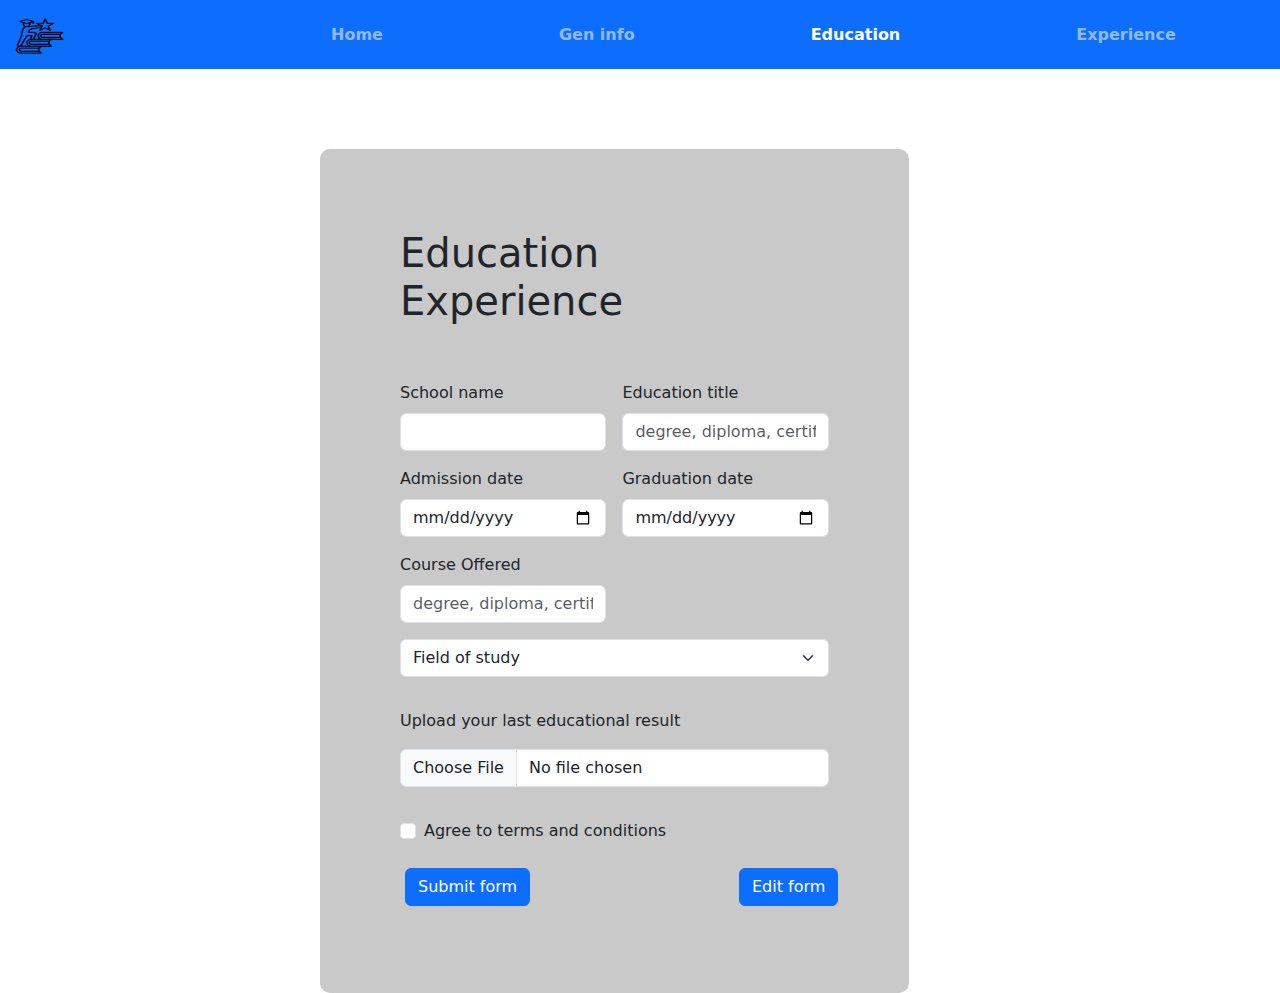
<file: sections/education.html>
<!DOCTYPE html>
<html lang="en">
<head>
    <meta charset="UTF-8">
    <meta name="viewport" content="width=device-width, initial-scale=1.0">
    <title>Work Experience</title>
    <link href="https://cdn.jsdelivr.net/npm/bootstrap@5.3.3/dist/css/bootstrap.min.css" rel="stylesheet" integrity="sha384-QWTKZyjpPEjISv5WaRU9OFeRpok6YctnYmDr5pNlyT2bRjXh0JMhjY6hW+ALEwIH" crossorigin="anonymous">
    <link rel="stylesheet" href="../style.css">
</head>
<body>
    <nav class="navbar navbar-expand-lg bg-primary body-tertiary" data-bs-theme="dark">
        <div class="container-fluid">

           <a class="navbar-brand" href="#"><img src="../image/curriculum.png" alt="Logo" width="55" height="40" class="d-inline-block align-text-top"></a>

           <button class="navbar-toggler" type="button" data-bs-toggle="collapse" data-bs-target="#navbarNav" aria-controls="navbarNav"   aria-expanded="false" aria-label="Toggle navigation">
           <span class="navbar-toggler-icon"></span>
           </button>

           <div class="collapse navbar-collapse" id="navbarNav">
                <ul class="navbar-nav">
                    <li class="nav-item">
                        <a class="nav-link" href="../index.html">Home</a>
                    </li>

                    <li class="nav-item">
                        <a class="nav-link" href="./info.html">Gen info</a>
                    </li>

                    <li class="nav-item">
                        <a class="nav-link active" aria-current="page" href="#">Education</a>
                    </li>

                    <li class="nav-item">
                      <a class="nav-link" href="./Experience.html">Experience</a>
                    </li>

                </ul>
            </div>
        </div>
    </nav>

    <div class="form-container">

      <div class="text">
        <h1>Education Experience</h1>
      </div>
        <form class="row g-3 needs-validation" novalidate>
            <div class="col-md-6">
              <label for="validationCustom01" class="form-label">School name</label>
              <input type="text" class="form-control" id="validationCustom01" value="" required>
              <div class="valid-feedback">
                Looks good!
              </div>
            </div>

            <div class="col-md-6">
              <label for="validationCustom01" class="form-label">Education title </label>
              <input type="text" class="form-control" id="validationCustom01" value="" placeholder="degree, diploma, certificate" required>
              <div class="valid-feedback">
                Looks good!
              </div>
            </div>

            <div class="col-md-6">
              <label for="validationCustom01" class="form-label">Admission date</label>
              <input type="date" class="form-control" id="validationCustom01" value=""  required>
              <div class="valid-feedback">
                Looks good!
              </div>
            </div>

            <div class="col-md-6">
              <label for="validationCustom01" class="form-label">Graduation date</label>
              <input type="date" class="form-control" id="validationCustom01" value=""  required>
              <div class="valid-feedback">
                Looks good!
              </div>
            </div>

            <div class="col-md-6">
                <label for="validationCustom01" class="form-label">Course Offered </label>
                <input type="text" class="form-control" id="validationCustom01" value="" placeholder="degree, diploma, certificate" required>
                <div class="valid-feedback">
                  Looks good!
                </div>
            </div>

            <div class="mb-3">
                <select class="form-select" required aria-label="select example">
                  <option value="">Field of study</option>
                  <option value="1">Art</option>
                  <option value="2">Sciences</option>
                  <option value="3">Others</option>
                </select>
                <div class="invalid-feedback">Example invalid select feedback</div>
            </div>

            
            <div class="mb-3">
                <p>Upload your last educational result</p>
                <input type="file" class="form-control" aria-label="file example" required>
                <div class="invalid-feedback">Example invalid form file feedback</div>
            </div>
            
            
            <div class="col-12">
              <div class="form-check">
                <input class="form-check-input" type="checkbox" value="" id="invalidCheck" required>
                <label class="form-check-label" for="invalidCheck">
                  Agree to terms and conditions
                </label>
                <div class="invalid-feedback">
                  You must agree before submitting.
                </div>
              </div>
            </div>

            <div class="btn">
              <div class="col-12">
                  <button class="btn btn-primary" type="submit">Submit form</button>
                </div>
                <div class="col-12">
                  <button class="btn btn-primary" type="edit" id="btnn">Edit form</button>
                </div>
            </div>
          
    </div>

    

    <script src="https://cdn.jsdelivr.net/npm/bootstrap@5.3.3/dist/js/bootstrap.bundle.min.js" integrity="sha384-YvpcrYf0tY3lHB60NNkmXc5s9fDVZLESaAA55NDzOxhy9GkcIdslK1eN7N6jIeHz" crossorigin="anonymous"></script>
</body>
</html>
</file>
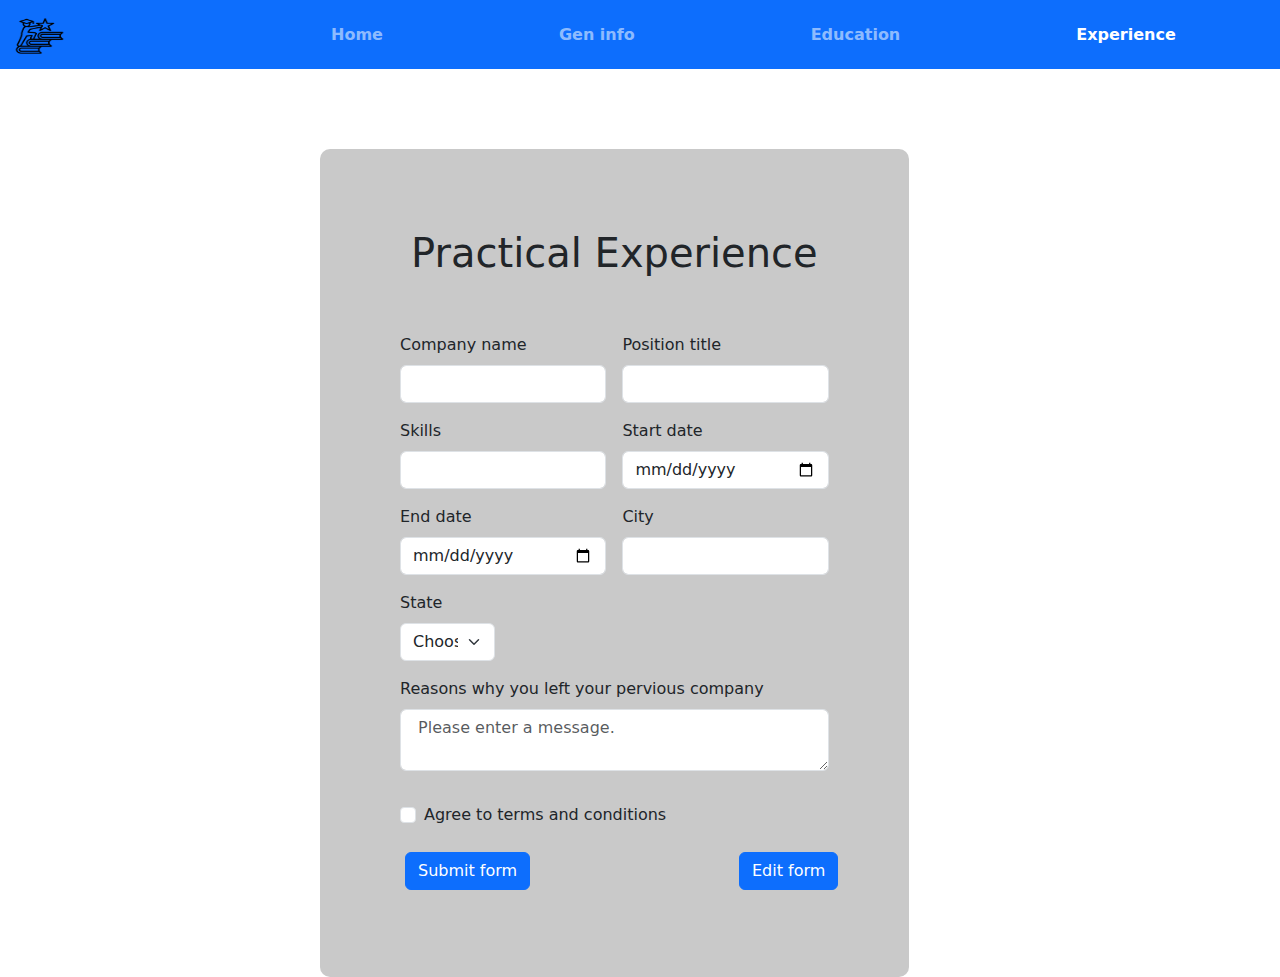
<file: sections/Experience.html>
<!DOCTYPE html>
<html lang="en">
<head>
    <meta charset="UTF-8">
    <meta name="viewport" content="width=device-width, initial-scale=1.0">
    <title>Work Experience</title>
    <link href="https://cdn.jsdelivr.net/npm/bootstrap@5.3.3/dist/css/bootstrap.min.css" rel="stylesheet" integrity="sha384-QWTKZyjpPEjISv5WaRU9OFeRpok6YctnYmDr5pNlyT2bRjXh0JMhjY6hW+ALEwIH" crossorigin="anonymous">
    <link rel="stylesheet" href="../style.css">
</head>
<body>
    <nav class="navbar navbar-expand-lg bg-primary body-tertiary" data-bs-theme="dark">
        <div class="container-fluid">

           <a class="navbar-brand" href="#"><img src="../image/curriculum.png" alt="Logo" width="55" height="40" class="d-inline-block align-text-top"></a>

           <button class="navbar-toggler" type="button" data-bs-toggle="collapse" data-bs-target="#navbarNav" aria-controls="navbarNav"   aria-expanded="false" aria-label="Toggle navigation">
           <span class="navbar-toggler-icon"></span>
           </button>

           <div class="collapse navbar-collapse" id="navbarNav">
                <ul class="navbar-nav">
                    <li class="nav-item">
                        <a class="nav-link" href="../index.html">Home</a>
                    </li>

                    <li class="nav-item">
                        <a class="nav-link" href="./info.html">Gen info</a>
                    </li>

                    <li class="nav-item">
                      <a class="nav-link" href="./education.html">Education</a>
                    </li>

                    <li class="nav-item">
                        <a class="nav-link active" aria-current="page" href="#">Experience</a>
                    </li>
            
                </ul>
            </div>
        </div>
    </nav>

    <div class="form-container">

      <div class="text">
        <h1>Practical Experience</h1>
      </div>
        <form class="row g-3 needs-validation" novalidate>
            <div class="col-md-6">
              <label for="validationCustom01" class="form-label">Company name</label>
              <input type="text" class="form-control" id="validationCustom01" value="" required>
              <div class="valid-feedback">
                Looks good!
              </div>
            </div>

            <div class="col-md-6">
              <label for="validationCustom01" class="form-label">Position title</label>
              <input type="text" class="form-control" id="validationCustom01" value="" required>
              <div class="valid-feedback">
                Looks good!
              </div>
            </div>

            <div class="col-md-6">
              <label for="validationCustom01" class="form-label">Skills</label>
              <input type="text" class="form-control" id="validationCustom01" value="" required>
              <div class="valid-feedback">
                Looks good!
              </div>
            </div>

            <div class="col-md-6">
              <label for="validationCustom01" class="form-label">Start date</label>
              <input type="date" class="form-control" id="validationCustom01" value=""  required>
              <div class="valid-feedback">
                Looks good!
              </div>
            </div>

            <div class="col-md-6">
              <label for="validationCustom01" class="form-label">End date</label>
              <input type="date" class="form-control" id="validationCustom01" value=""  required>
              <div class="valid-feedback">
                Looks good!
              </div>
            </div>
        

            <div class="col-md-6">
              <label for="validationCustom03" class="form-label">City</label>
              <input type="text" class="form-control" id="validationCustom03" required>
              <div class="invalid-feedback">
                Please provide a valid city.
              </div>
            </div>

            <div class="col-md-3">
              <label for="validationCustom04" class="form-label">State</label>
              <select class="form-select" id="validationCustom04" required>
                <option selected disabled value="">Choose...</option>
                <option>...</option>
              </select>
              <div class="invalid-feedback">
                Please select a valid state.
              </div>
            </div>

            <div class="mb-3">
              <label for="validationTextarea" class="form-label">Reasons why you left your pervious company</label>
              <textarea class="form-control" id="validationTextarea" placeholder=" Please enter a message." required></textarea>
              <div class="invalid-feedback">
               
              </div>
            </div>


            <div class="col-12">
              <div class="form-check">
                <input class="form-check-input" type="checkbox" value="" id="invalidCheck" required>
                <label class="form-check-label" for="invalidCheck">
                  Agree to terms and conditions
                </label>
                <div class="invalid-feedback">
                
                </div>
              </div>
            </div>

            <div class="btn">
              <div class="col-12">
                  <button class="btn btn-primary" type="submit">Submit form</button>
                </div>
                <div class="col-12">
                  <button class="btn btn-primary" type="edit" id="btnn">Edit form</button>
                </div>
            </div>
          
    </div>

    <script src="https://cdn.jsdelivr.net/npm/bootstrap@5.3.3/dist/js/bootstrap.bundle.min.js" integrity="sha384-YvpcrYf0tY3lHB60NNkmXc5s9fDVZLESaAA55NDzOxhy9GkcIdslK1eN7N6jIeHz" crossorigin="anonymous"></script>
</body>
</html>
</file>
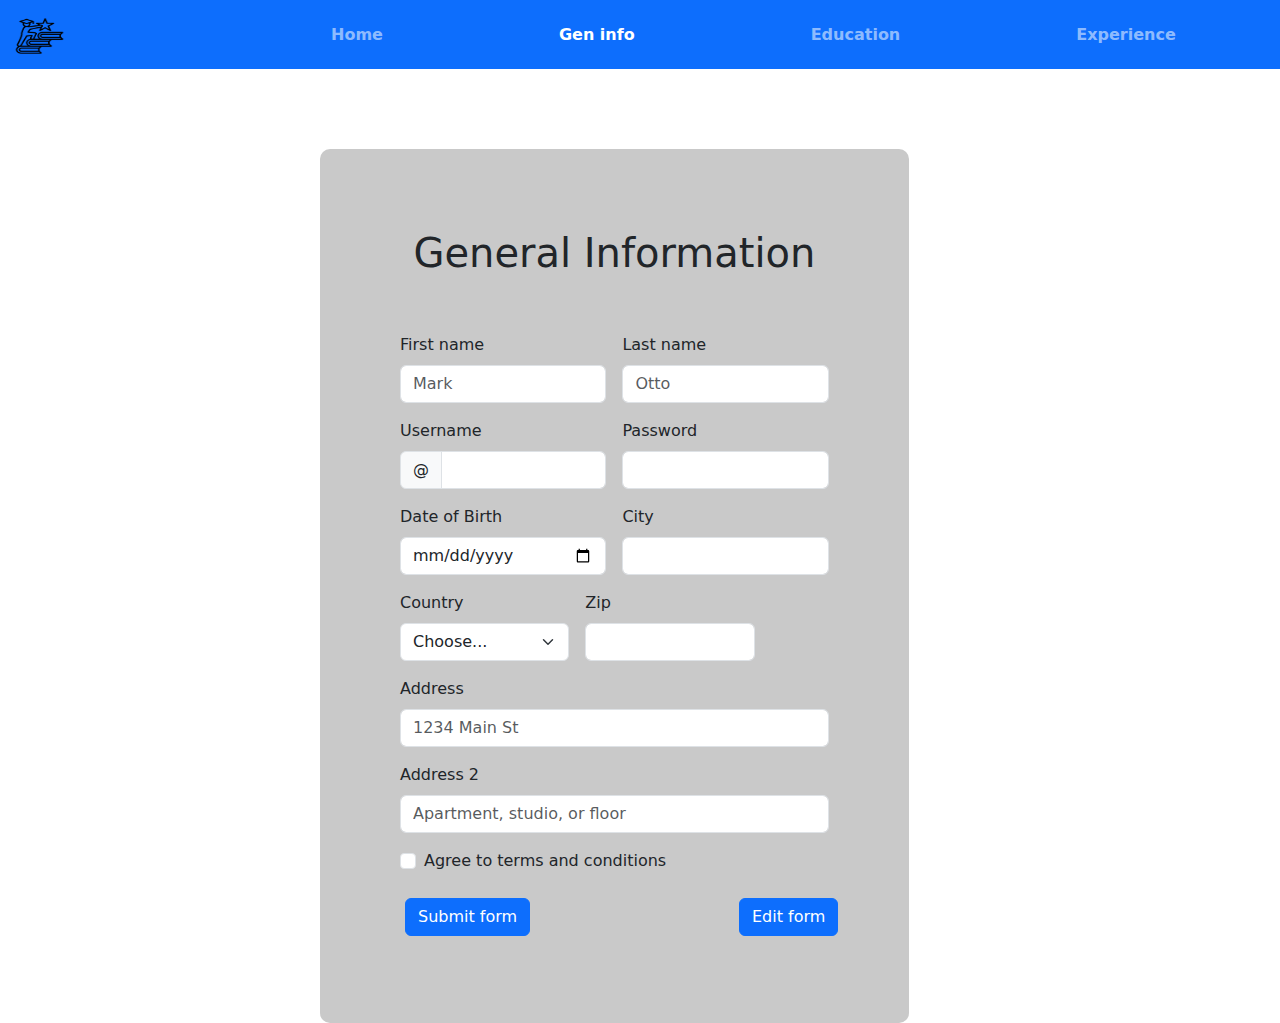
<file: sections/info.html>
<!DOCTYPE html>
<html lang="en">
<head>
    <meta charset="UTF-8">
    <meta name="viewport" content="width=device-width, initial-scale=1.0">
    <title>General Information</title>
    <link href="https://cdn.jsdelivr.net/npm/bootstrap@5.3.3/dist/css/bootstrap.min.css" rel="stylesheet" integrity="sha384-QWTKZyjpPEjISv5WaRU9OFeRpok6YctnYmDr5pNlyT2bRjXh0JMhjY6hW+ALEwIH" crossorigin="anonymous">
    <link rel="stylesheet" href="../style.css">
</head>
<body>
    <nav class="navbar navbar-expand-lg bg-primary body-tertiary" data-bs-theme="dark">
        <div class="container-fluid">

           <a class="navbar-brand" href="#"><img src="../image/curriculum.png" alt="Logo" width="55" height="40" class="d-inline-block align-text-top"></a>

           <button class="navbar-toggler" type="button" data-bs-toggle="collapse" data-bs-target="#navbarNav" aria-controls="navbarNav"   aria-expanded="false" aria-label="Toggle navigation">
           <span class="navbar-toggler-icon"></span>
           </button>

           <div class="collapse navbar-collapse" id="navbarNav">
                <ul class="navbar-nav">
                    <li class="nav-item">
                        <a class="nav-link" href="../index.html">Home</a>
                    </li>

                    <li class="nav-item">
                        <a class="nav-link active" aria-current="page" href="#">Gen info</a>
                    </li>

                    <li class="nav-item">
                      <a class="nav-link" href="./education.html">Education</a>
                    </li>

                    <li class="nav-item">
                        <a class="nav-link" href="./Experience.html">Experience</a>
                    </li>
            
                </ul>
            </div>
        </div>
    </nav>

    <div class="form-container">

        <div class="text">
          <h1>General Information</h1>
        </div>

        <form class="row g-3 needs-validation" novalidate>
            <div class="col-md-6">
              <label for="validationCustom01" class="form-label">First name</label>
              <input type="text" class="form-control" id="validationCustom01"  placeholder="Mark" required>
              <div class="valid-feedback">
                Looks good!
              </div>
            </div>
            <div class="col-md-6">
              <label for="validationCustom02" class="form-label">Last name</label>
              <input type="text" class="form-control" id="validationCustom02" placeholder="Otto" required>
              <div class="valid-feedback">
                Looks good!
              </div> 
            </div>
            <div class="col-md-6">
              <label for="validationCustomUsername" class="form-label">Username</label>
              <div class="input-group has-validation">
                <span class="input-group-text" id="inputGroupPrepend">@</span>
                <input type="text" class="form-control" id="validationCustomUsername" aria-describedby="inputGroupPrepend" required>
                <div class="invalid-feedback">
                  Please choose a username.
                </div>
              </div>
            </div>

            <div class="col-md-6">
              <label for="inputPassword4" class="form-label">Password</label>
              <input type="password" class="form-control" id="inputPassword4">
            </div>

            <div class="col-md-6">
              <label for="validationCustom01" class="form-label">Date of Birth</label>
              <input type="date" class="form-control" id="validationCustom01" value=""  required>
              <div class="valid-feedback">
                Looks good!
              </div>
            </div>

            <div class="col-md-6">
              <label for="validationCustom03" class="form-label">City</label>
              <input type="text" class="form-control" id="validationCustom03" required>
              <div class="invalid-feedback">
                Please provide a valid city.
              </div>
            </div>
            <div class="col-md-5">
              <label for="validationCustom04" class="form-label">Country</label>
              <select class="form-select" id="validationCustom04" required>
                <option selected disabled value="">Choose...</option>
                <option>Afghsnistan</option>
                <option>Austalia</option>
                <option>Brazil</option>
                <option>Benin</option>
                <option>Cameroon</option>
                <option>Canada</option>
                <option>Denmark</option>
                <option>Ghana</option>
                <option>Hungary</option>
                <option>Mexico</option>
                <option>Nigeria</option>
                <option>Philippines</option>
                <option>South Africa</option>
                <option>Thailand</option>
                <option>united Kingdom</option>
                <option>united State</option>
                <option>Vietnam</option>
                <option>Yemen</option>
                <option>Zambia</option> 
              </select>
              <div class="invalid-feedback">
                Please select a valid state.
              </div>
            </div>

            <div class="col-md-5">
              <label for="validationCustom05" class="form-label">Zip</label>
              <input type="text" class="form-control" id="validationCustom05" required>
              <div class="invalid-feedback">
                Please provide a valid zip.
              </div>
            </div>

            <div class="col-12">
              <label for="inputAddress" class="form-label">Address</label>
              <input type="text" class="form-control" id="inputAddress" placeholder="1234 Main St">
            </div>

            <div class="col-12">
              <label for="inputAddress2" class="form-label">Address 2</label>
              <input type="text" class="form-control" id="inputAddress2" placeholder="Apartment, studio, or floor">
            </div>

         
            <div class="col-12">
              <div class="form-check">
                <input class="form-check-input" type="checkbox" value="" id="invalidCheck" required>
                <label class="form-check-label" for="invalidCheck">
                  Agree to terms and conditions
                </label>
                <div class="invalid-feedback">
                  You must agree before submitting.
                </div>
              </div>
            </div>

            <div class="btn">
                <div class="col-12">
                    <button class="btn btn-primary" type="submit">Submit form</button>
                  </div>
                  <div class="col-12">
                    <button class="btn btn-primary" type="edit" id="btnn">Edit form</button>
                  </div>
            </div>
            
        </form>
    </div>

    <script src="https://cdn.jsdelivr.net/npm/bootstrap@5.3.3/dist/js/bootstrap.bundle.min.js" integrity="sha384-YvpcrYf0tY3lHB60NNkmXc5s9fDVZLESaAA55NDzOxhy9GkcIdslK1eN7N6jIeHz" crossorigin="anonymous"></script>
</body>
</html>
</file>
<file: style.css>
* {
  padding: 0;
  margin: 0;
  box-sizing: border-box;
}

body {
  display: flex;
  flex-direction: column;
  justify-content: space-between;
  gap: 5rem;
}

.container-fluid {
  display: flex;
  justify-content: space-between;
  gap: 15rem;
}

.navbar-nav {
  display: flex;
  justify-content: right;
  gap: 10rem;
  font-weight: bolder;
  font-size: 1rem;
}

.container {
  display: flex;
  justify-content: center;
  align-items: center;
}

.image-drop {
  width: 200px;
  animation: dropUpDown 2s infinite ease-in-out;
  position: relative;
  right: 10rem;
}

.image-name {
  position: absolute;
  bottom: -30px;
  left: 50%;
  transform: translateX(-50%);
  background-color: rgba(0, 0, 0, 0.7);
  color: white;
  padding: 5px 10px;
  border-radius: 5px;
  animation: fadeInOut 2s infinite ease-in-out;
}

@keyframes dropUpDown {
  0%,
  100% {
    transform: translateY(0);
  }
  50% {
    transform: translateY(-30px);
  }
}

@keyframes fadeInOut {
  0%,
  100% {
    opacity: 0;
  }
  50% {
    opacity: 1;
  }
}

.form-container {
  width: 46%;
  display: flex;
  flex-direction: column;
  justify-content: center;
  align-items: center;
  gap: 3rem;
  background-color: #c9c9c9;
  padding: 5rem;
  border-radius: 10px;
  position: relative;
  left: 20rem;
}

.btn {
  display: flex;
  flex-direction: row;
}

#btnn {
  position: relative;
  right: 5.3rem;
}

@media (max-width: 420px) {
  body {
    width: 20rem;
    min-height: 13rem;
    display: flex;
    flex-direction: column;
    justify-content: center;
    align-items: center;
    gap: 15rem;
  }

  nav {
    width: 27rem;
    margin: 0 3rem;
    margin-left: 8rem;
  }

  .container-fluid {
    display: flex;
    flex-direction: row;
    margin: 0 1rem;
  }

  .image-drop {
    display: flex;
    flex-direction: column;
    justify-content: center;
    align-items: center;
    position: relative;
    left: 3rem;
  }

  .image-drop img {
    width: 20rem;
  }

  .form-container {
    position: relative;
    left: 3rem;
    bottom: 10rem;
    width: 23rem;
  }

  .btn {
    display: flex;
    flex-direction: row;
    gap: 2rem;
  }
}
@media (max-width: 400px) {
  body {
    width: 20rem;
    min-height: 13rem;
    display: flex;
    flex-direction: column;
    justify-content: center;
    align-items: center;
    gap: 15rem;
  }

  nav {
    width: 27rem;
    margin: 0 3rem;
    margin-left: 8rem;
  }

  .container-fluid {
    display: flex;
    flex-direction: row;
    margin: 0 1rem;
  }

  .image-drop {
    display: flex;
    flex-direction: column;
    justify-content: center;
    align-items: center;
    position: relative;
    left: 3rem;
  }

  .image-drop img {
    width: 20rem;
  }

  .form-container {
    position: relative;
    left: 3rem;
    bottom: 10rem;
    width: 23rem;
  }

  .btn {
    display: flex;
    flex-direction: row;
    gap: 2rem;
  }
}

@media (max-width: 360px) {
  body {
    width: 16.4rem;
    min-height: 15rem;
    display: flex;
    flex-direction: column;
    justify-content: center;
    align-items: center;
    gap: 15rem;
  }

  nav {
    width: 27rem;
    margin: 0 1.5rem;
    margin-left: 8rem;
  }

  .container-fluid {
    display: flex;
    flex-direction: row;
    margin: 0 1.2rem;
  }

  .image-drop {
    display: flex;
    flex-direction: column;
    justify-content: center;
    align-items: center;
    position: relative;
    left: 5rem;
  }

  .image-drop img {
    width: 15rem;
  }

  .form-container {
    position: relative;
    left: 3rem;
    bottom: 10rem;
    width: 20rem;
  }

  .btn {
    display: flex;
    flex-direction: row;
    gap: 2.1rem;
  }
}

@media (max-width: 330px) {
  body {
    width: 15rem;
    min-height: 10rem;
    display: flex;
    flex-direction: column;
    justify-content: center;
    align-items: center;
    gap: 15rem;
  }

  nav {
    width: 21em;
    margin: 0 1.5rem;
    margin-left: 8rem;
  }

  .container-fluid {
    width: 13rem;
    display: flex;
    flex-direction: row;
  }

  .image-drop {
    display: flex;
    flex-direction: column;
    justify-content: center;
    align-items: center;
    position: relative;
    left: 3rem;
  }

  .image-drop img {
    width: 11rem;
  }

  .form-container {
    position: relative;
    left: 3rem;
    bottom: 10rem;
    width: 18rem;
  }

  .btn {
    display: flex;
    flex-direction: row;
    gap: 2.2rem;
  }
}
@media (max-width: 340px) {
  body {
    width: 15rem;
    min-height: 10rem;
    display: flex;
    flex-direction: column;
    justify-content: center;
    align-items: center;
    gap: 15rem;
  }

  nav {
    width: 21em;
    margin: 0 1.5rem;
    margin-left: 8rem;
  }

  .container-fluid {
    width: 13rem;
    display: flex;
    flex-direction: row;
  }

  .image-drop {
    display: flex;
    flex-direction: column;
    justify-content: center;
    align-items: center;
    position: relative;
    left: 3rem;
  }

  .image-drop img {
    width: 11rem;
  }

  .form-container {
    position: relative;
    left: 3rem;
    bottom: 10rem;
    width: 18rem;
  }

  .btn {
    display: flex;
    flex-direction: row;
    gap: 2.2rem;
  }
}
</file>
